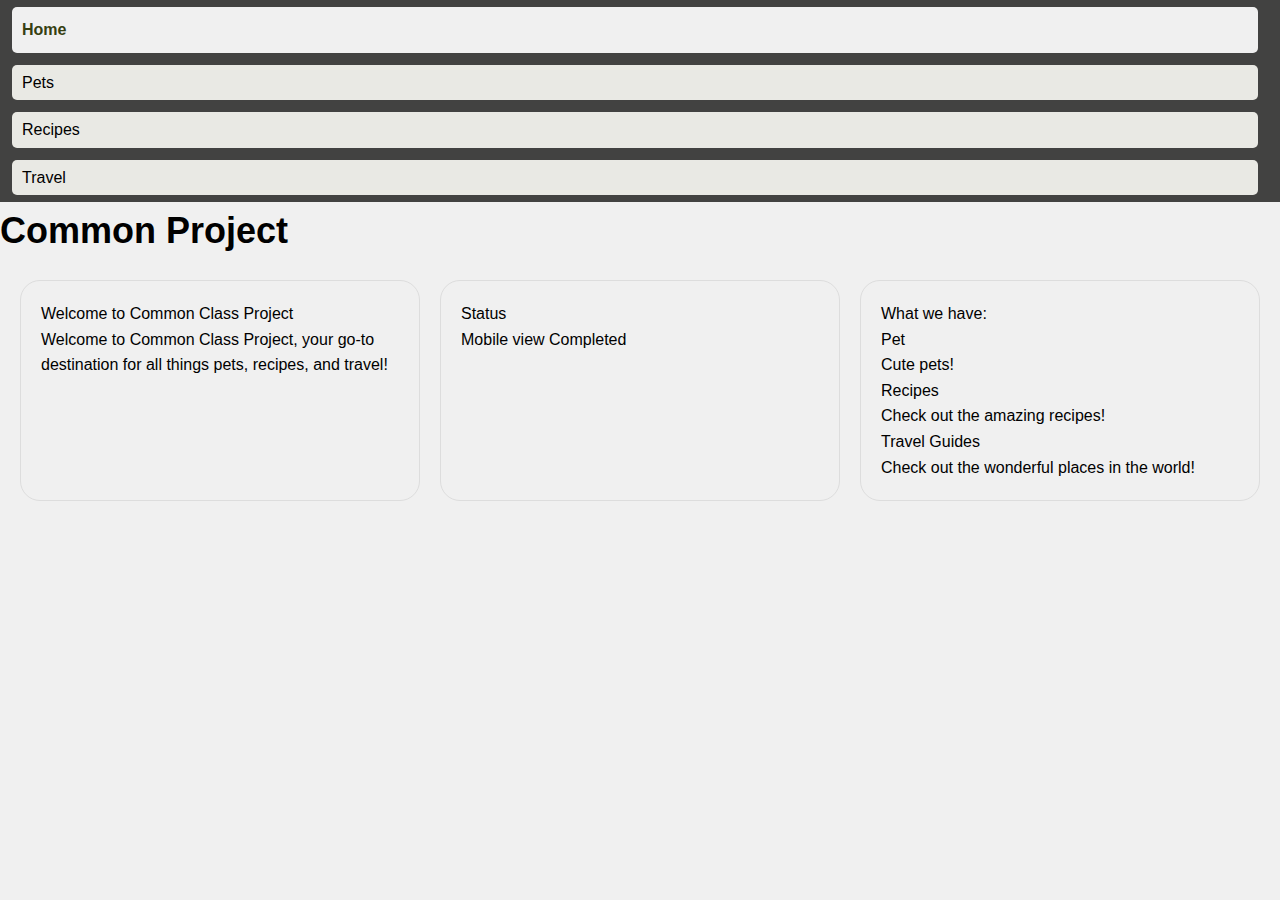
<file: index.html>
<!DOCTYPE html>
<html lang="en">
<head>
    <meta charset="UTF-8">
    <meta name="viewport" content="width=device-width, initial-scale=1.0">
    <title>Home</title>
    <link rel="stylesheet" href="css/reset.css">
    <link rel="stylesheet" href="css/styles.css">
</head>
<body>

    <a href="#main-content" class="skip-link">Skip to Main Content</a>
    
    <header>
        <nav>
            <ul class="navigation">
                <li class="active"><a href="index.html">Home</a></li>
                <li><a href="pets.html">Pets</a></li>
                <li><a href="recipes.html">Recipes</a></li>
                <li><a href="travel.html">Travel</a></li>
            </ul>
        </nav>
        <h1>Common Project</h1>
    </header>
    
    <main id="main-content">
        <section class="welcome-section">
            <h2>Welcome to Common Class Project </h2>
            <p>Welcome to Common Class Project, your go-to destination for all things pets, recipes, and travel!</p>
        </section>
        <section class="about-section">
            <h2>Status</h2>
            <p>Mobile view Completed</p>
        </section>
        <section class="featured-content">
            <h2>What we have:</h2>
            <article>
                <h3>Pet</h3>
                <p>Cute pets!</p>
            </article>
            <article>
                <h3>Recipes</h3>
                <p>Check out the amazing recipes!</p>
            </article>
            <article>
                <h3>Travel Guides</h3>
                <p>Check out the wonderful places in the world!</p>
            </article>
        </section>
    </main>
</body>
</html>
</file>
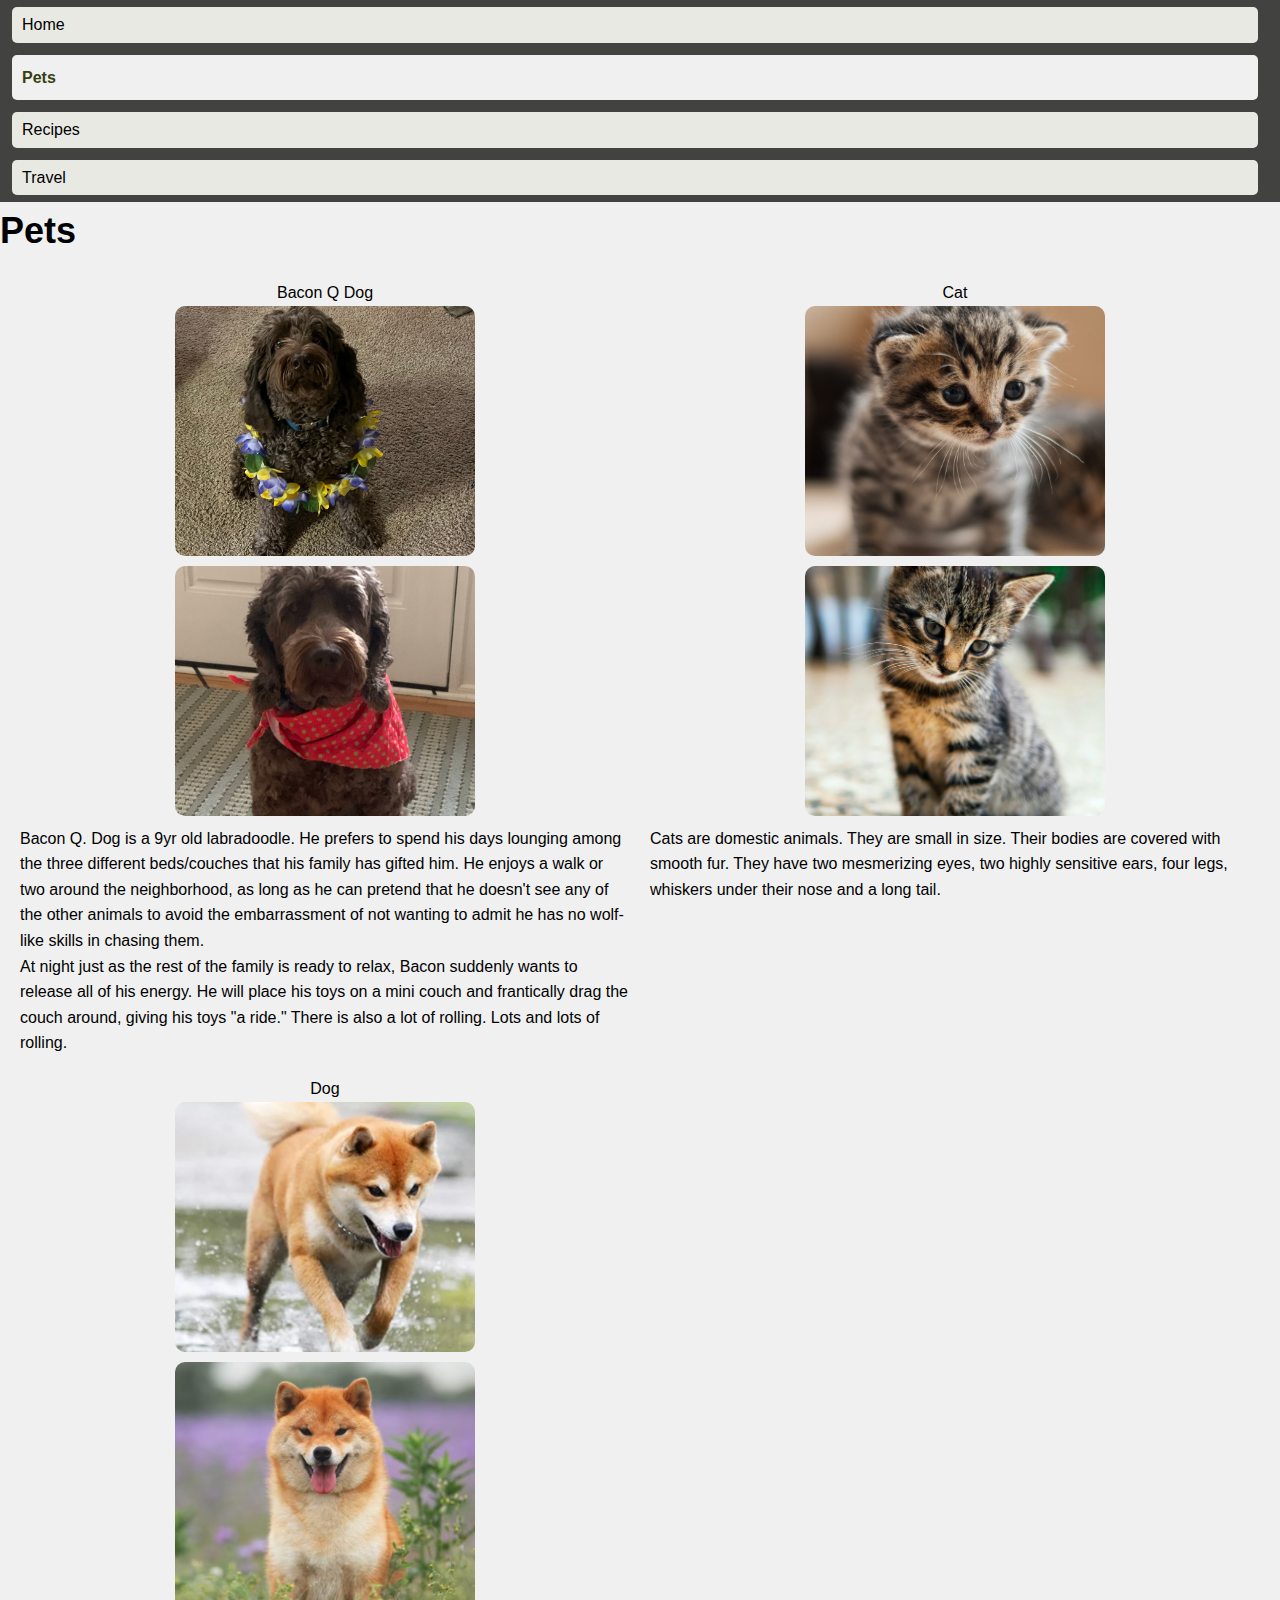
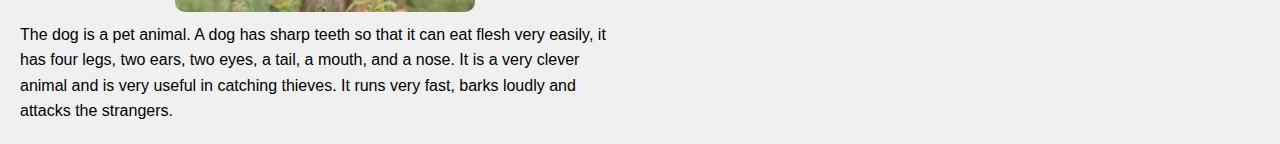
<file: pets.html>
<!DOCTYPE html>
<html lang="en">
<head>
    <meta charset="UTF-8">
    <meta name="viewport" content="width=device-width, initial-scale=1.0">
    <title>Pets</title>
    <link rel="stylesheet" href="css/reset.css">

    <link rel="stylesheet" href="css/styles.css">
</head>
<body>

    <a href="#main-content" class="skip-link">Skip to Main Content</a>
    <header>
        <nav>
            <ul class="navigation">
                <li><a href="index.html">Home</a></li>
                <li class="active"><a href="pets.html">Pets</a></li>
                <li><a href="recipes.html">Recipes</a></li>
                <li><a href="travel.html">Travel</a></li>
            </ul>
        </nav>
        <h1>Pets</h1>
    </header>

    <main id="main-content" class = "grid-container">
        <div class="grid-item">
            <h2>Bacon Q Dog</h2>
            <img src="images/bacon.jpg" width = "400" alt="Brown labradoodle wearing colorful lei">
            <p></p>
            <img src="images/bacon_bandana.JPG" width ="200" alt = "Brown labradoodle wearing an orange bandana">
            <p>Bacon Q. Dog is a 9yr old labradoodle. He prefers to spend his days lounging among the three different beds/couches that his family has gifted him. He enjoys a walk or two around the neighborhood, as long as he can pretend that he doesn't see any of the other animals to avoid the embarrassment of not wanting to admit he has no wolf-like skills in chasing them.</p> 
            <P>At night just as the rest of the family is ready to relax, Bacon suddenly wants to release all of his energy. He will place his toys on a mini couch and frantically drag the couch around, giving his toys "a ride." There is also a lot of rolling. Lots and lots of rolling.</P>
            <!-- <h3>Photo Gallery</h3>
            <img src="images/bacon_bandana.JPG" width ="200" alt = "Brown labradoodle wearing an orange bandana">
            <img src="images/bacon_graduation.JPG"  width ="200" alt="Small labradoodle puppy wearing a graduation cap and gown">
            <video width="200"  controls>
                <source src="images/bacon_agility.mov">
                Your browser does not support the video tag.  This was a video of a girl and dog demonstrating a sit and stay procedure
            </video>
            <img src="images/bacon_halloween.JPG"  width ="200" alt="Brown labradoodle wearing a pirate costume"> -->

        
        </div>

        <div class="grid-item">
            <h2>Cat</h2>
            <img src="images/cat1.png" width = "400" alt="image of a cat">
            <p></p>
            <img src="images/cat2.png" width = "400" alt="another image of a cat">
            <p>Cats are domestic animals. They are small in size. Their bodies are covered with smooth fur. They have two mesmerizing eyes, two highly sensitive ears, four legs, whiskers under their nose and a long tail.</p>
        </div>

        <div class="grid-item">
            <h2>Dog</h2>
            <img src="images/dog1.png" width = "400" alt="image of a dog">
            <p></p>
            <img src="images/dog2.png" width = "400" alt="another image of a dog">
            <p>The dog is a pet animal. A dog has sharp teeth so that it can eat flesh very easily, it has four legs, two ears, two eyes, a tail, a mouth, and a nose. It is a very clever animal and is very useful in catching thieves. It runs very fast, barks loudly and attacks the strangers.</p>
        </div>
    </main>
</body>
</html>
</file>
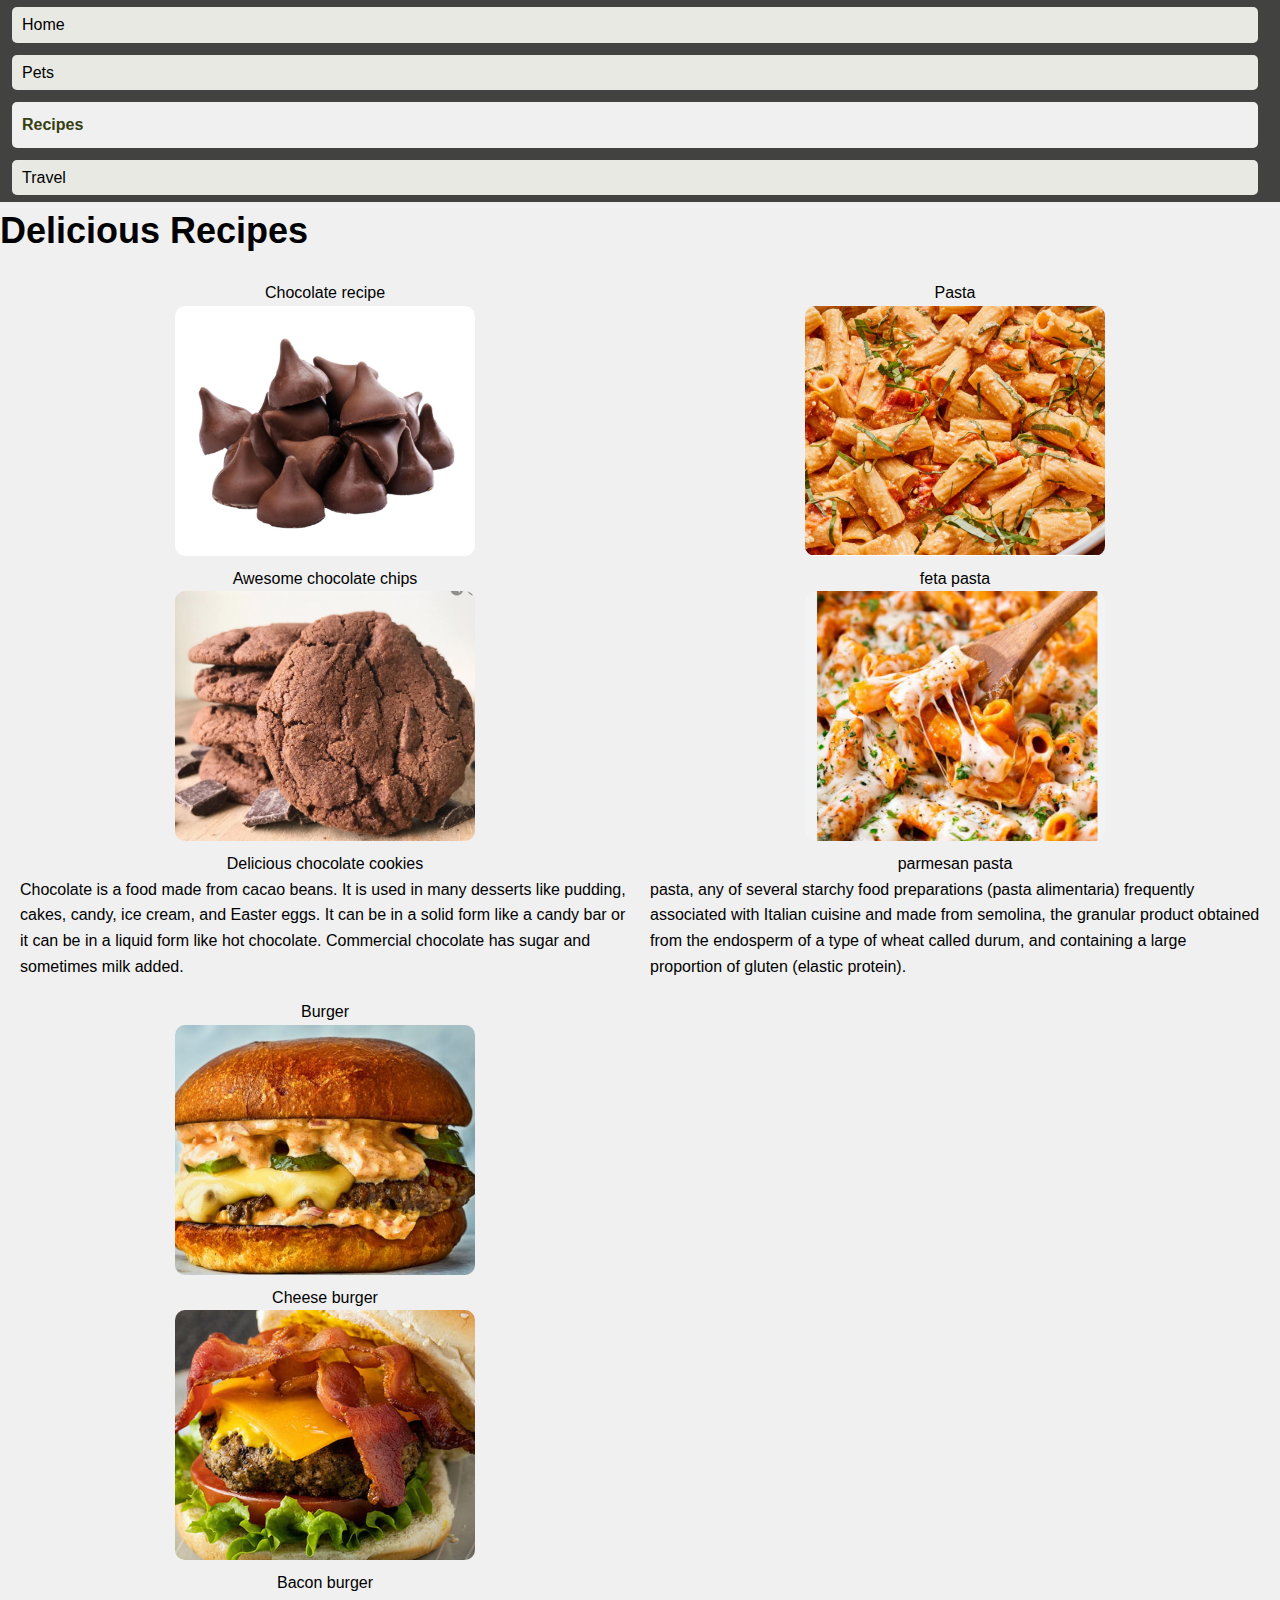
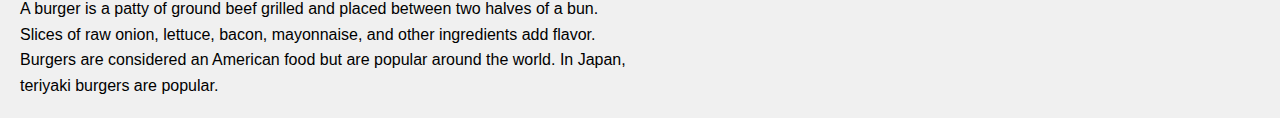
<file: recipes.html>
<!DOCTYPE html>
<html lang="en">
<head>
    <meta charset="UTF-8">
    <meta name="viewport" content="width=device-width, initial-scale=1.0">
    <title>Recipes</title>
    <link rel="stylesheet" href="css/reset.css">
    <link rel="stylesheet" href="css/styles.css">
</head>
<body>
    <a href="#main-content" class="skip-link">Skip to Main Content</a>
    <header>
        <nav>
            <ul class="navigation">
                <li><a href="index.html">Home</a></li>
                <li><a href="pets.html">Pets</a></li>
                <li class="active"><a href = "recipes.html"> Recipes</a></li>
                <li><a href="travel.html">Travel</a></li>
            </ul>
        </nav>
        <h1>Delicious Recipes</h1>
    </header>
    <main id="main-content" class = "grid-container">
        <div class="grid-item">
            <h2>Chocolate recipe</h2>
            <img src="images/double_chocolate_chips.png" width = "400" alt="image of chocolate chips">
            <p>Awesome chocolate chips</p>
            <img src="images/double_chocolate_cookies.png" width = "400" alt="image of chocolate cookies">
            <p>Delicious chocolate cookies</p>
            <p>
                Chocolate is a food made from cacao beans. It is used in many desserts like pudding, cakes, candy, ice cream, and Easter eggs. It can be in a solid form like a candy bar or it can be in a liquid form like hot chocolate. Commercial chocolate has sugar and sometimes milk added.</p>
        </div>

        <div class="grid-item">
            <h2>Pasta</h2>
            <img src="images/feta_pasta.png" width = "400" alt="image of feta pasta">
            <p>feta pasta</p>
            <img src="images/parmesan_pasta.png" width = "400" alt="image of parmesan pasta">
            <p>parmesan pasta</p>
            <p>pasta, any of several starchy food preparations (pasta alimentaria) frequently associated with Italian cuisine and made from semolina, the granular product obtained from the endosperm of a type of wheat called durum, and containing a large proportion of gluten (elastic protein).</p>
        </div>

        <div class="grid-item">
            <h2>Burger</h2>
            <img src="images/cheese_burger.png" width = "400" alt="image of cheeseburger">
            <p>Cheese burger</p>
            <img src="images/bacon_burger.png" width = "400" alt="image of bacon burger">
            <p>Bacon burger</p>
            <p>A burger is a patty of ground beef grilled and placed between two halves of a bun. Slices of raw onion, lettuce, bacon, mayonnaise, and other ingredients add flavor. Burgers are considered an American food but are popular around the world. In Japan, teriyaki burgers are popular.</p>
        </div>
    </main>
</body>
</html>
</file>
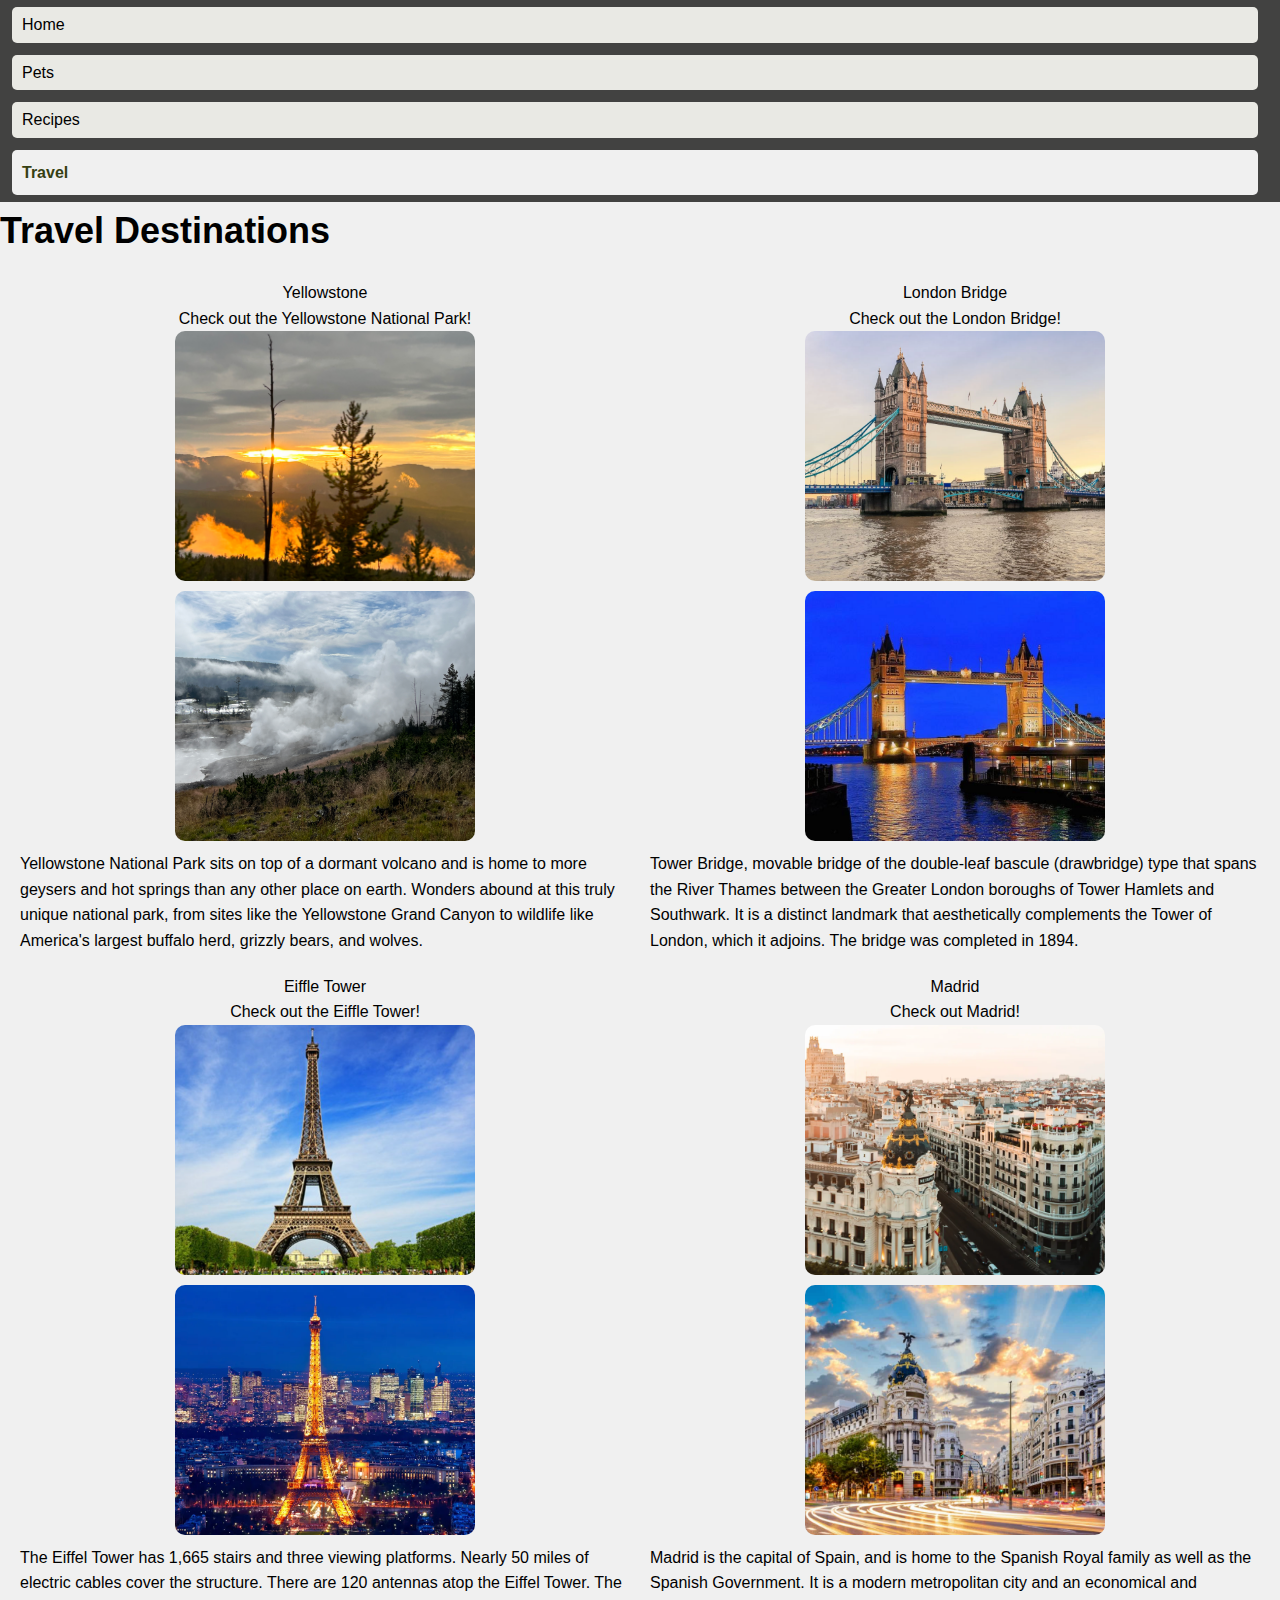
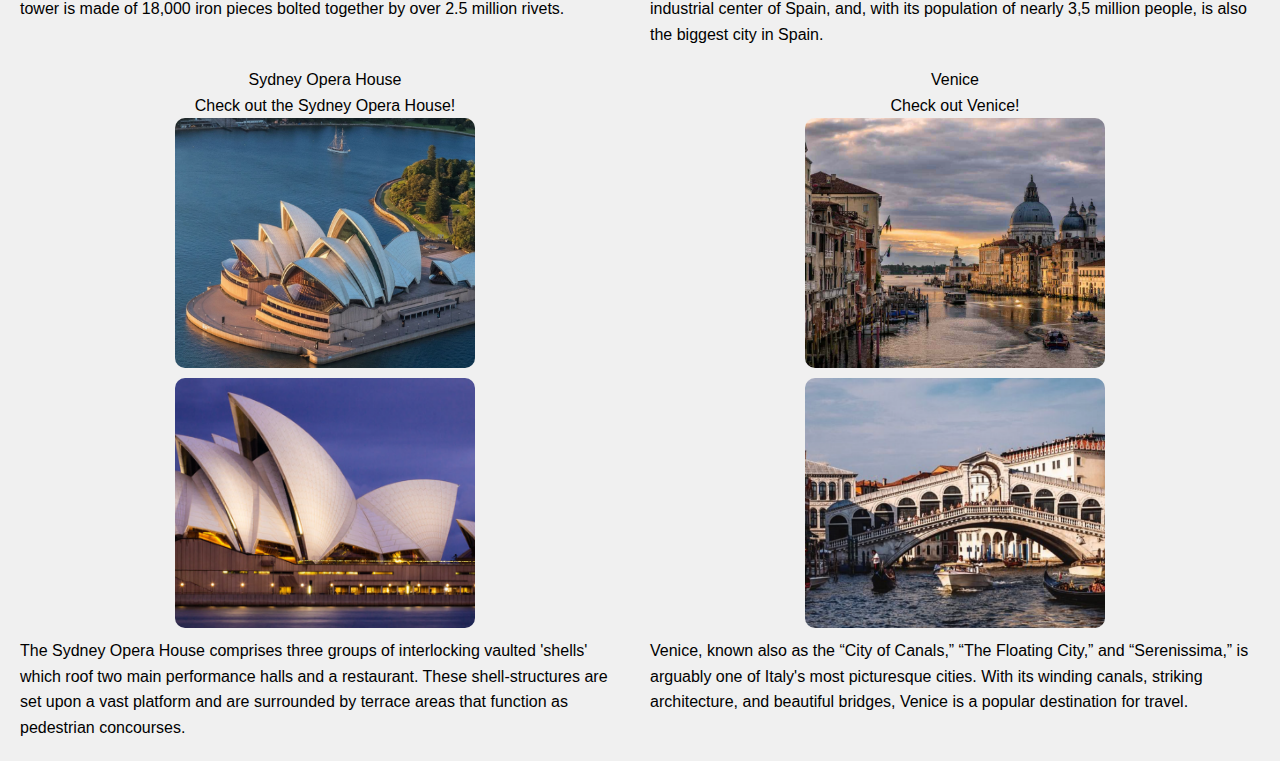
<file: travel.html>
<!DOCTYPE html>
<html lang="en">
<head>
    <meta charset="UTF-8">
    <meta name="viewport" content="width=device-width, initial-scale=1.0">
    <title>Travel</title>
    <link rel="stylesheet" href="css/reset.css">
    <link rel="stylesheet" href="css/styles.css">
</head>
<body>
    <a href="#main-content" class="skip-link">Skip to Main Content</a>
    <header>
        <nav>
            <ul class="navigation">
                <li><a href="index.html">Home</a></li>
                <li><a href="pets.html">Pets</a></li>
                <li><a href="recipes.html">Recipes</a></li>
                <li class="active"><a href="travel.html">Travel</a></li>
            </ul>
        </nav>
        <h1>Travel Destinations</h1>
    </header>
    <main id="main-content" class = "grid-container">
        <div  class="grid-item">
            <h2>Yellowstone</h2>
            <p> Check out the Yellowstone National Park!</p>
            <img src="images/yellowstone_sunset.jpg" width = "400" alt="The sunset in yellowstone national park">

            <!-- <img src="images/yellowstone_travertine.JPG" width = "400" alt="The travertine yellowstone national park"> -->

            <img src="images/yellowstone_sulphur_springs.JPG" width = "400" alt="The Surphur Spring yellowstone national park">

            <p>Yellowstone National Park sits on top of a dormant volcano and is home to more geysers and hot springs than any other place on earth. Wonders abound at this truly unique national park, from sites like the Yellowstone Grand Canyon to wildlife like America's largest buffalo herd, grizzly bears, and wolves.</p>
        </div>

        <div class="grid-item">
            <h2>London Bridge</h2>
            <p> Check out the London Bridge!</p>
            <img src="images/london_bridge2.png" width = "400" alt="london_bridge during the day">
            <p> </p>
            <img src="images/london_bridge1.png" width = "400" alt="london_bridge at night">        
            <p>Tower Bridge, movable bridge of the double-leaf bascule (drawbridge) type that spans the River Thames between the Greater London boroughs of Tower Hamlets and Southwark. It is a distinct landmark that aesthetically complements the Tower of London, which it adjoins. The bridge was completed in 1894.</p>
        </div>

        <div class="grid-item">
            <h2>Eiffle Tower</h2>
            <p> Check out the Eiffle Tower!</p>
            <img src="images/Eiffle_Tower_day.png" width = "400" alt="Eiffle_Tower_day">
            <p> </p>
            <img src="images/Eiffle_Tower_night.png" width = "400" alt="Eiffle_Tower_night">
            <P>The Eiffel Tower has 1,665 stairs and three viewing platforms. Nearly 50 miles of electric cables cover the structure. There are 120 antennas atop the Eiffel Tower. The tower is made of 18,000 iron pieces bolted together by over 2.5 million rivets.</p>
            
        </div>
        
        <div class="grid-item">
            <h2>Madrid</h2>
            <p> Check out Madrid!</p>
            <img src="images/madrid1.png" width = "400" alt="a building in madrid downview">
            <p> </p>
            <img src="images/madrid2.png" width = "400" alt="a building in madrid upview">
            <p>Madrid is the capital of Spain, and is home to the Spanish Royal family as well as the Spanish Government. It is a modern metropolitan city and an economical and industrial center of Spain, and, with its population of nearly 3,5 million people, is also the biggest city in Spain.</p>
        </div>

        <div class="grid-item">
            <h2>Sydney Opera House</h2>
            <p> Check out the Sydney Opera House!</p>
            <img src="images/sydney1.png" width = "400" alt="Sydney Opera House during the day">
            <p></p>
            <img src="images/sydney2.png" width = "400" alt="Sydney Opera House at night">
            <p>The Sydney Opera House comprises three groups of interlocking vaulted 'shells' which roof two main performance halls and a restaurant. These shell-structures are set upon a vast platform and are surrounded by terrace areas that function as pedestrian concourses.</p>
            
        </div>

        <div class="grid-item">
            <h2>Venice</h2>
            <p> Check out Venice!</p>
            <img src="images/venice1.png" width = "400" alt="Venice at night">
            <p> </p>
            <img src="images/venice2.png" width = "400" alt="Venice during the day">
            <p>Venice, known also as the “City of Canals,” “The Floating City,” and “Serenissima,” is arguably one of Italy's most picturesque cities. With its winding canals, striking architecture, and beautiful bridges, Venice is a popular destination for travel.</p>
            
        </div>

    </main>
</body>
</html>
</file>
<file: css/styles.css>
ul {
    list-style-type: none;
    padding: 0;
    margin: 0;
}

header nav {
    border: 1px solid transparent;
    background-color: #424241;
    /* border-radius: 10px;  */
}

header {
    width: 100%;
    /* background-color: #eeeee2;  */
    box-sizing: border-box; 
}


.navigation li {
    border: 1px solid transparent; 
    border-radius: 10px; 
    margin-right: 10px; 
    padding: 5px 10px; 
}

.navigation li a {
    display: block; 
    padding: 5px 10px; 
    color: black; 
    text-decoration: none; 
    background-color: #e9e9e4;
    border-radius: 5px
}

.navigation li a:hover {
    background-color: #d9dcb5; 
    color: #000; 
}


.navigation .active a {
    color: rgb(54, 63, 18); 
    font-weight: bold;
    background-color: #f0f0f0;
    padding: 10px 10px;
    border-radius: 5px

}


.skip-link {
    position: absolute;
    left: -999px;
    top: auto;
    width: 1px;
    height: 1px;
    overflow: hidden;
    z-index: -999;
}

.skip-link:focus, 
.skip-link:active {
    left: 0;
    top: 0;
    width: auto;
    height: auto;
    overflow: visible;
    z-index: 9999;
    padding: 10px;
    background: #f1f1f1;
    border: 1px solid #ccc;
    text-decoration: none;
}


main {
    display: grid;
    grid-template-columns: repeat(auto-fit, minmax(300px, 1fr));
    gap: 20px;
    padding: 20px;
}


.grid-container {
    display: grid;
    grid-template-columns: 1fr 1fr;
    gap: 20px;
}

.grid-item {
    display: flex;
    flex-direction: column;
    align-items: center; 
}

.grid-item img {
    max-width: 100%; 
    /* height: auto;  */
    margin-bottom: 10px;
}

section {
    padding: 20px;
    border: 1px solid #ddd;
    border-radius: 20px;
}

h1 {
    font-size: 36px;
    font-family: sans-serif;
    font-weight: 700; 
  }


img {

    width: 300px; 
    height: 250px; 
    object-fit: cover; 
    border-radius: 10px;
    /* max-width: 100%;
    height: auto; */
    display: block;
}


video {
    max-width: 100%;
    height: auto;
    display: block;
}


body {
    font-family: Arial, sans-serif;
    line-height: 1.6;
    background-color: #f0f0f0
}
</file>
